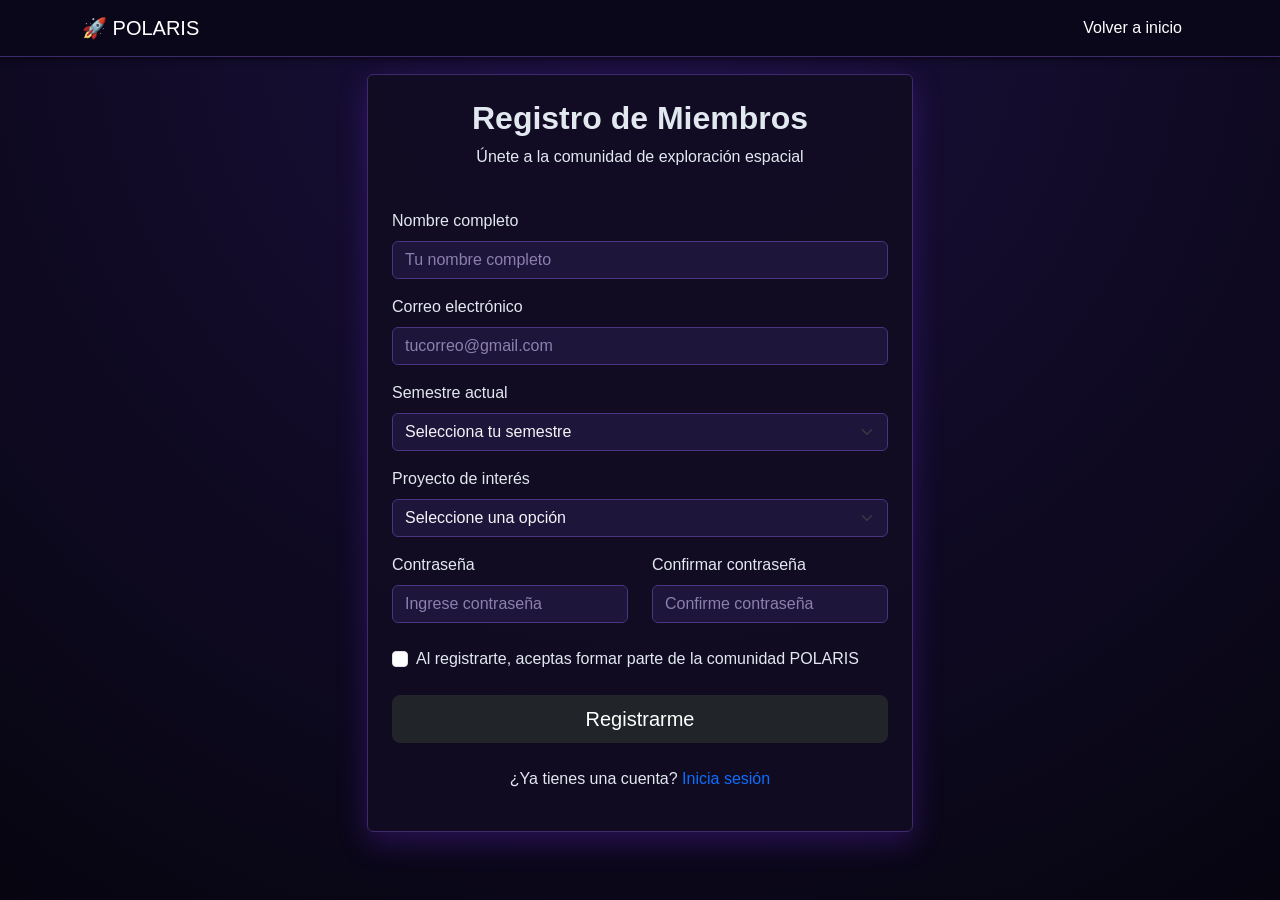
<file: registro.html>
<!DOCTYPE html>
<html lang="es">

<head>
    <meta charset="UTF-8">
    <meta name="viewport" content="width=device-width, initial-scale=1.0">
    <title>Registro POLARIS</title>

    <link rel="stylesheet" href="css/styles.css">

    <link href="https://cdn.jsdelivr.net/npm/bootstrap@5.3.2/dist/css/bootstrap.min.css" rel="stylesheet">
</head>

<body>

    <nav class="navbar navbar-expand-lg navbar-dark bg-dark fixed-top border-bottom border-secondary">
        <div class="container">
            <a class="navbar-brand brand-text" href="index.html">🚀 POLARIS</a>

            <button class="navbar-toggler" type="button" data-bs-toggle="collapse" data-bs-target="#menu-principal">
                <span class="navbar-toggler-icon"></span>
            </button>

            <div class="collapse navbar-collapse" id="menu-principal">
                <ul class="navbar-nav ms-auto">
                    <li class="nav-item">
                        <a class="nav-link btn-polaris text-white ms-2 px-3" href="index.html">Volver a inicio</a>
                    </li>
                </ul>
            </div>
        </div>
    </nav>

    <div class="container mb-5">
        <div class="row justify-content-center">
            <div class="col-md-8 col-lg-6">
                
                <div class="card polaris-card p-4 mt-4">
                    <div class="text-center mb-4">
                        <h2 class="fw-bold text-dark">Registro de Miembros</h2>
                        <p class="text-muted">Únete a la comunidad de exploración espacial</p>
                    </div>

                    <form class="form">
                        
                        <div class="mb-3">
                            <label for="name" class="form-label">Nombre completo</label>
                            <input type="text" class="form-control" id="name" placeholder="Tu nombre completo" required>
                        </div>

                        <div class="mb-3">
                            <label for="email" class="form-label">Correo electrónico</label>
                            <input type="email" class="form-control" id="email" placeholder="tucorreo@gmail.com" required>
                        </div>

                        <div class="mb-3">
                            <label for="semestre" class="form-label">Semestre actual</label>
                            <select class="form-select" id="semestre" required>
                                <option value="" selected disabled>Selecciona tu semestre</option>
                                <option>1° Semestre</option>
                                <option>2° Semestre</option>
                                <option>3° Semestre</option>
                                <option>4° Semestre</option>
                                <option>5° Semestre</option>
                                <option>6° Semestre</option>
                                <option>7° Semestre</option>
                                <option>8° Semestre</option>
                                <option>9° Semestre</option>
                                <option>10° Semestre</option>
                            </select>
                        </div>    

                        <div class="mb-3">
                            <label for="proyect" class="form-label">Proyecto de interés</label>
                            <select class="form-select" id="proyect" required>
                                <option value="" selected disabled>Seleccione una opción</option>
                                <option>PolariX</option>
                                <option>Mentes en Órbita</option>
                                <option>Hydronautas</option>
                            </select>
                        </div>    

                        <div class="row">
                            <div class="col-md-6 mb-3">
                                <label for="password" class="form-label">Contraseña</label>
                                <input type="password" class="form-control" id="password" placeholder="Ingrese contraseña" required>
                            </div>
                            
                            <div class="col-md-6 mb-3">
                                <label for="password_confirm" class="form-label">Confirmar contraseña</label>
                                <input type="password" class="form-control" id="password_confirm" placeholder="Confirme contraseña" required>
                            </div>
                        </div>

                        <div class="form-check mb-4 mt-2">
                            <input class="form-check-input" type="checkbox" id="terminos" required>
                            <label class="form-check-label text-muted" for="terminos">
                                Al registrarte, aceptas formar parte de la comunidad POLARIS
                            </label>
                        </div>
                        
                        <div class="d-grid gap-2">
                            <button type="submit" class="btn btn-dark btn-lg">Registrarme</button>
                        </div>

                        <div class="text-center mt-4">
                            <p class="text-muted">¿Ya tienes una cuenta? <a href="#" class="text-decoration-none text-primary">Inicia sesión</a></p>
                        </div>
                    </form>
                </div>

            </div>
        </div>
    </div>

    <script src="https://cdn.jsdelivr.net/npm/bootstrap@5.3.2/dist/js/bootstrap.bundle.min.js"></script>

</body>

</html>
</file>
<file: css/styles.css>
* {
    box-sizing: border-box;
    margin: 0;
    padding: 0;
    font-family: 'Gotman', sans-serif; 
}
body {
    background: radial-gradient(circle at top, #1a103c, #070510);
    background-attachment: fixed; 
    color: #e2e8f0;
    line-height: 1.6;
}

.container {
    max-width: 1200px;
    margin: auto;
}

.navbar {
    padding: 15px;
    box-shadow: 0 2px 6px rgba(0,0,0,0.5);
    text-align: center;
}
.hero-espacio h1 {
    font-weight: bold;
    font-size: 50px;
    color: #e9eaf5;
    text-shadow: 0 0 10px #000, 0 0 20px #50598b;
    margin-bottom: 20px;
}


.hero-espacio-equipos h2, 
.hero-espacio-eventos h2, 
.hero-espacio-registro h2,
#inicio h2 {
    font-weight: bold;
    font-size: 28px;
    color: #e9eaf5;
    text-shadow: 0 0 10px #000, 0 0 20px #191f42;
    margin-bottom: 20px;
}

.hero-espacio-registro h2 {
    text-align: center;
}


.hero-espacio .texto-principal {
    font-size: 24px; 
    text-align: left;
    margin-bottom: 25px;
    color: #e9eaf5;
    text-shadow: 0 0 10px #000;
    max-width: 700px;
}


.hero-espacio .texto-principal2 {
    font-size: 16px; 
    text-align: left;
    margin-bottom: 25px;
    color: #e9eaf5;
    text-shadow: 0 0 10px #000;
    max-width: 700px;
}

.hero-espacio .texto-secundario {
    font-size: 18px; 
    text-align: left;
    margin-bottom: 25px;
    color: #e9eaf5;
    text-shadow: 0 0 10px #000;
    max-width: 700px;
}

.hero-espacio {
    padding-top: 80px;
    padding-bottom: 80px;
    background-image: linear-gradient(to bottom, rgba(0,0,0,0.2) 60%, #272952 100%), url("../images/principal.png");
    background-size: cover;
    background-position: center;
    min-height: 100vh;
}


.equipos, .eventos {
    box-shadow: 0 -20px 40px rgba(0,0,0,0.6);
    background-image: linear-gradient(to bottom, rgba(0,0,0,0.2) 60%, #272952 100%), url("../images/estrellas.png");
    background-size: cover;
    background-position: center;
}

.registro {
    box-shadow: 0 -20px 40px rgba(0,0,0,0.6);
    background-image: linear-gradient(to bottom, rgba(0,0,0,0.2) 60%, #272952 100%), url("../images/inicio.png");
    background-size: cover;
    background-position: center;
}


.card {
    background-color: rgba(17, 12, 34, 0.95) !important; 
    border: 1px solid #3d2b6e !important; 
    border-radius: 15px; 
    box-shadow: 0 10px 30px rgba(109, 40, 217, 0.3);
    color: #e2e8f0 !important; 
    transition: all 0.3s ease-in-out;
}

.card:hover {
    transform: translateY(-5px);
    box-shadow: 0 10px 25px rgba(0,0,0,0.5);
}

.card-title {
    font-weight: bold;
    font-size: 22px;
}

.card-text {
    font-size: 16px;
    color: #cbd5e1;
}


.btn-polaris {
    background: linear-gradient(45deg, #1a103c, #4c1d95); 
    color: white !important;
    border: none;
    padding: 12px 30px;
    border-radius: 30px;
    font-weight: bold;
    transition: 0.3s;
    text-decoration: none;
    display: inline-block;
}

.btn-polaris:hover {
    transform: scale(1.05);
    box-shadow: 0 0 20px rgba(109, 40, 217, 0.6);
    text-decoration: none;
}

footer {
    box-shadow: 0 -20px 40px rgba(0,0,0,0.6);
    font-size: 16px;
    background: radial-gradient(circle at top, #1a103c, #070510);
    padding: 60px 0 30px 0;
}


body {
  
    background: radial-gradient(circle at top, #1a103c, #070510);
    background-attachment: fixed; 
    color: #e2e8f0;
    padding-top: 50px; 
}


.navbar.bg-dark {
    background-color: #0b071a !important;
    border-bottom: 1px solid #3d2b6e !important;
}


.polaris-card {
    background-color: rgba(17, 12, 34, 0.95) !important; 
    border: 1px solid #3d2b6e !important; 
    border-radius: 15px; 
    box-shadow: 0 10px 30px rgba(109, 40, 217, 0.3);
    color: #e2e8f0 !important; 
}


.polaris-card h2, 
.polaris-card p, 
.polaris-card label, 
.form-check-label {
    color: #e2e8f0 !important;
}


.form-control, .form-select {
    background-color: #1e153a !important; 
    border: 1px solid #4a3680 !important;
    color: #f3f4f6 !important;
}


.form-control:focus, .form-select:focus {
    background-color: #251a47 !important;
    color: #ffffff !important;
    border-color: #8b5cf6 !important;
    box-shadow: 0 0 0 0.25rem rgba(139, 92, 246, 0.3) !important;
}


.form-control::placeholder {
    color: #8b80b0 !important;
}

.texto-brillante {
    text-shadow: 0 0 15px rgba(255, 255, 255, 0.2), 0 0 30px rgba(76, 29, 149, 0.6);
    line-height: 1.2;
}


.tracking-wide {
    letter-spacing: 2px;
    font-size: 0.75rem;
    border: 1px solid rgba(139, 92, 246, 0.5);
}


.bg-polaris {
    background: linear-gradient(45deg, #1a103c, #4c1d95);
}

.glass-card {
    background: rgba(17, 12, 34, 0.3); 
    backdrop-filter: blur(12px); 
    -webkit-backdrop-filter: blur(12px); 
    border: 1px solid rgba(255, 255, 255, 0.1); 
    transition: transform 0.3s ease, box-shadow 0.3s ease;
}

.glass-card:hover {
    transform: translateY(-5px);
    box-shadow: 0 15px 35px rgba(76, 29, 149, 0.3) !important;
    border: 1px solid rgba(255, 255, 255, 0.2);
}
</file>
